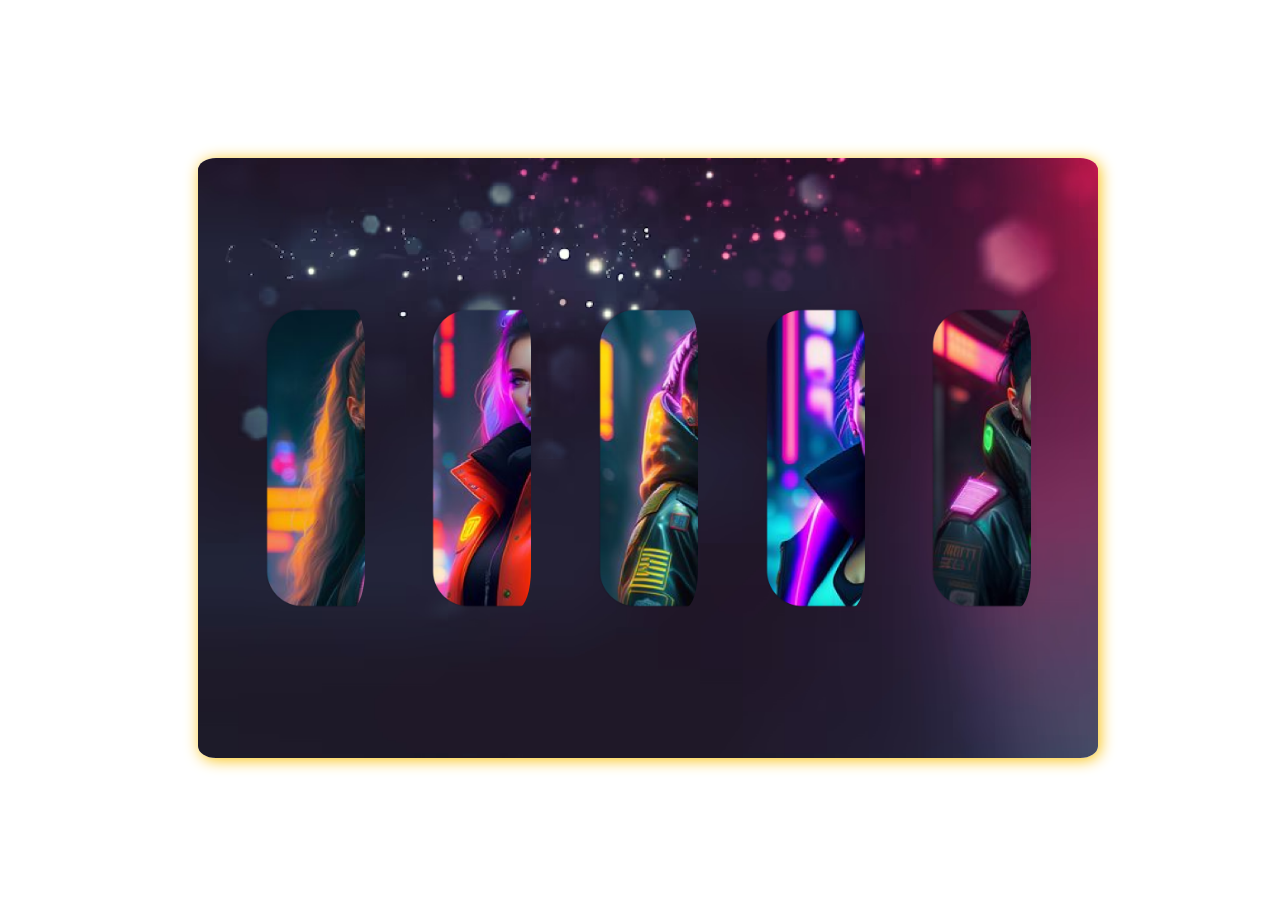
<file: index.html>
<!DOCTYPE html>
<html lang="en">
<head>
    <meta charset="UTF-8">
    <meta name="viewport" content="width=device-width, initial-scale=1.0">
    <link rel="stylesheet" href="./figma1.css" />
    <title>accordion style cards</title>
</head>
<body>
    <div class="parent">
        <div id="container">
            <section id="frame" class="f1">
                <h2>Lexica</h2>
                <p>She works with international female models, having a very strong connection with best modeling agencies in the world.</p>
            </section>


            <section id="frame" class="f2">
                <h2>Liu</h2>
                <p>She works with international female models, having a very strong connection with best modeling agencies in the world.</p>
            </section>

            <section id="frame" class="f3">
                <h2>Irina</h2>
                <p>She works with international female models, having a very strong connection with best modeling agencies in the world.</p>
            </section>

            <section id="frame" class="f4">
                <h2>Bella</h2>
                <p>She works with international female models, having a very strong connection with best modeling agencies in the world.</p>
            </section>

            <section id="frame" class="f5">
                <h2>Kylie</h2>
                <p>She works with international female models, having a very strong connection with best modeling agencies in the world.</p>
            </section>

        </div>
    </div>
   
    
</body>
</html>
</file>
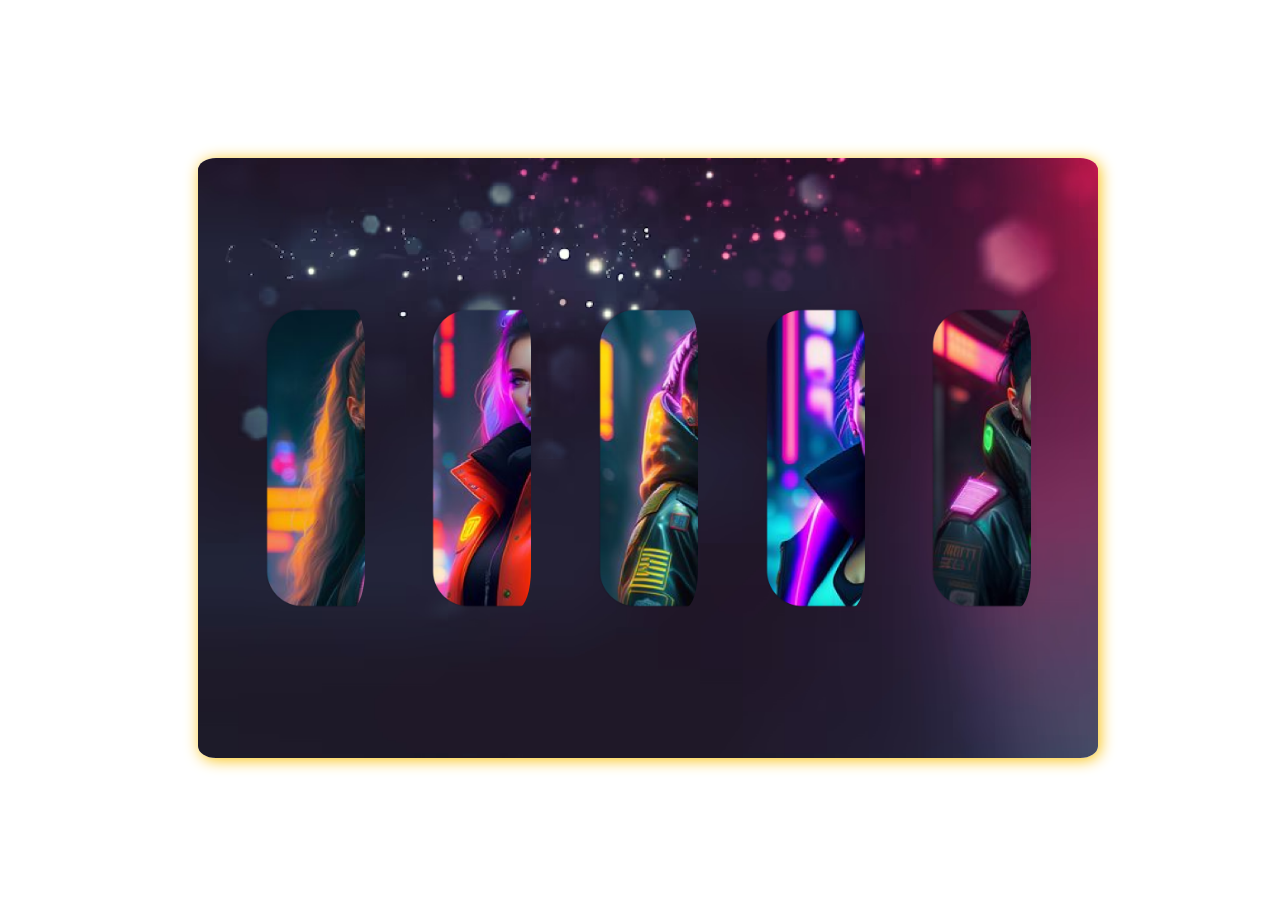
<file: figma1.html>
<!DOCTYPE html>
<html lang="en">
<head>
    <meta charset="UTF-8">
    <meta name="viewport" content="width=device-width, initial-scale=1.0">
    <link rel="stylesheet" href="./figma1.css" />
    <title>accordion style cards</title>
</head>
<body>
    <div class="parent">
        <div id="container">
            <section id="frame" class="f1">
                <h2>Lexica</h2>
                <p>She works with international female models, having a very strong connection with best modeling agencies in the world.</p>
            </section>


            <section id="frame" class="f2">
                <h2>Liu</h2>
                <p>She works with international female models, having a very strong connection with best modeling agencies in the world.</p>
            </section>

            <section id="frame" class="f3">
                <h2>Irina</h2>
                <p>She works with international female models, having a very strong connection with best modeling agencies in the world.</p>
            </section>

            <section id="frame" class="f4">
                <h2>Bella</h2>
                <p>She works with international female models, having a very strong connection with best modeling agencies in the world.</p>
            </section>

            <section id="frame" class="f5">
                <h2>Kylie</h2>
                <p>She works with international female models, having a very strong connection with best modeling agencies in the world.</p>
            </section>

        </div>
    </div>
   
    
</body>
</html>
</file>
<file: figma1.css>
body{
    background-color: AAD7D9;
}
.parent{
    width: 100vw;
    height: 100vh;
    display: flex;
    justify-content: center;
    align-items: center;
}

#container{
    background-image: url(./assets/back.png);
    height: 600px;
    width: 900px;
    background-size: cover;   
    display:flex;
    justify-content: space-evenly;
    align-items: center;
    border-radius: 2%;
    box-shadow: 2px 2px 15px rgb(249, 194, 16);
    
}

.f1{
    height: 300px;
    width: 100px;
    background-image: url(./assets/Frame\ 1.png);
    background-size: cover;
    border-radius: 13%;
    transition: 0.28s ease-in-out;
    overflow: hidden;
    
    
}

.f2{
    height: 300px;
    width: 100px;
    background-image: url(./assets/Frame\ 2.png);
    background-size: cover;
    border-radius: 13%;
    transition: 0.28s ease-in-out;
    overflow: hidden;
}

.f3{
    height: 300px;
    width: 100px;
    background-image: url(./assets/Frame\ 3.png);
    background-size: cover;
    border-radius: 13%;
    transition: 0.28s ease-in-out;
    overflow: hidden;
}

.f4{
    height: 300px;
    width: 100px;
    background-image: url(./assets/Frame\ 4.png);
    background-size: cover;
    border-radius: 13%;
    transition: 0.28s ease-in-out;
    overflow: hidden;
}

.f5{
    height: 300px;
    width: 100px;
    background-image: url(./assets/Frame\ 5.png);
    background-size: cover;
    border-radius: 13%;
    transition: 0.28s ease-in-out;
    overflow: hidden;
}

h2{
    color: rgb(242, 173, 13);
    position: relative;
    top: 59%;
    left:35%;
    font-weight: bolder;
    opacity: 0;
}

p{
    width: 260px;
    text-align: left;
    color: rgb(251, 251, 250);
    font-weight: bolder;
    font-family: monospace;
    position: relative;
    top: 55%;
    left: 5%;   
    opacity: 0;
    transition: 0.4s ease-in-out;

}


.f1:hover{
    height: 300px;
    width: 280px;
    box-shadow: 2px 2px 20px whitesmoke;   

}
/* texts */

.f1:hover p , .f1:hover h2{
    opacity: 1;
}

.f2:hover p , .f2:hover h2{
    opacity: 1;
}

.f3:hover p , .f3:hover h2{
    opacity: 1;
}

.f4:hover p , .f4:hover h2{
    opacity: 1;
}

.f5:hover p , .f5:hover h2{
    opacity: 1;
}

.f2:hover{
    height: 300px;
    width: 280px;
    box-shadow: 2px 2px 20px whitesmoke;   

}

.f3:hover{
    height: 300px;
    width: 280px;
    box-shadow: 2px 2px 20px whitesmoke;   

}

.f4:hover{
    height: 300px;
    width: 280px;
    box-shadow: 2px 2px 20px whitesmoke;   

}

.f5:hover{
    height: 300px;
    width: 280px;
    box-shadow: 2px 2px 20px whitesmoke;  
}
</file>
